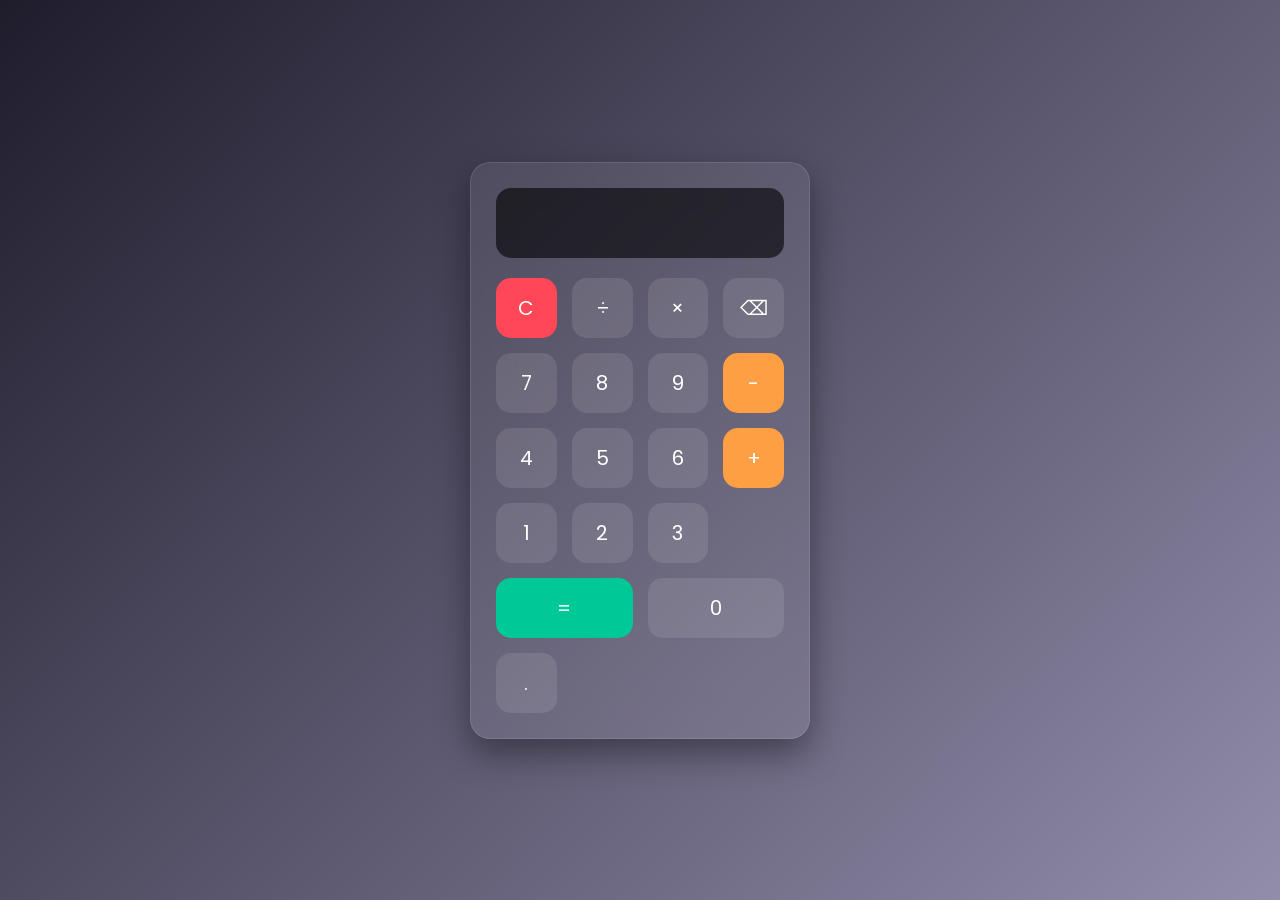
<file: calculator/index.html>
<!DOCTYPE html>
<html lang="en">
<head>
<meta charset="UTF-8">
<meta name="viewport" content="width=device-width, initial-scale=1.0">
<title>Professional Calculator</title>

<!-- Google Font -->
<link href="https://fonts.googleapis.com/css2?family=Poppins:wght@400;600&display=swap" rel="stylesheet">
<link rel="stylesheet" href="style.css">

</head>

<body>

<div class="calculator">
    <input type="text" id="display" class="display" disabled>

    <div class="buttons">
        <button onclick="clearDisplay()" class="clear">C</button>
        <button onclick="appendValue('/')">÷</button>
        <button onclick="appendValue('*')">×</button>
        <button onclick="deleteLast()">⌫</button>

        <button onclick="appendValue('7')">7</button>
        <button onclick="appendValue('8')">8</button>
        <button onclick="appendValue('9')">9</button>
        <button onclick="appendValue('-')" class="operator">-</button>

        <button onclick="appendValue('4')">4</button>
        <button onclick="appendValue('5')">5</button>
        <button onclick="appendValue('6')">6</button>
        <button onclick="appendValue('+')" class="operator">+</button>

        <button onclick="appendValue('1')">1</button>
        <button onclick="appendValue('2')">2</button>
        <button onclick="appendValue('3')">3</button>
        <button onclick="calculate()" class="equal">=</button>

        <button onclick="appendValue('0')" class="zero">0</button>
        <button onclick="appendValue('.')">.</button>
    </div>
</div>

<script src="index.js"></script>
</body>

</html>
</file>
<file: calculator/style.css>
* {
    margin: 0;
    padding: 0;
    box-sizing: border-box;
    font-family: 'Poppins', sans-serif;
}

body {
    height: 100vh;
    display: flex;
    justify-content: center;
    align-items: center;
    background: linear-gradient(135deg, #1f1c2c, #928dab);
}

.calculator {
    width: 340px;
    backdrop-filter: blur(20px);
    background: rgba(255, 255, 255, 0.08);
    border-radius: 20px;
    padding: 25px;
    box-shadow: 0 15px 35px rgba(0,0,0,0.4);
    border: 1px solid rgba(255,255,255,0.1);
}

.display {
    width: 100%;
    height: 70px;
    border: none;
    outline: none;
    border-radius: 15px;
    margin-bottom: 20px;
    padding: 15px;
    font-size: 28px;
    text-align: right;
    background: rgba(0,0,0,0.6);
    color: #fff;
    letter-spacing: 1px;
}

.buttons {
    display: grid;
    grid-template-columns: repeat(4, 1fr);
    gap: 15px;
}

button {
    height: 60px;
    border: none;
    border-radius: 15px;
    font-size: 20px;
    cursor: pointer;
    transition: all 0.2s ease;
    background: rgba(255,255,255,0.1);
    color: white;
}

button:hover {
    transform: translateY(-3px);
    background: rgba(255,255,255,0.2);
}

button:active {
    transform: scale(0.95);
}

.operator {
    background: #ff9f43;
}

.operator:hover {
    background: #ff7f00;
}

.equal {
    grid-column: span 2;
    background: #00c896;
}

.equal:hover {
    background: #00a87e;
}

.clear {
    background: #ff4757;
}

.clear:hover {
    background: #e84118;
}

.zero {
    grid-column: span 2;
}
</file>
